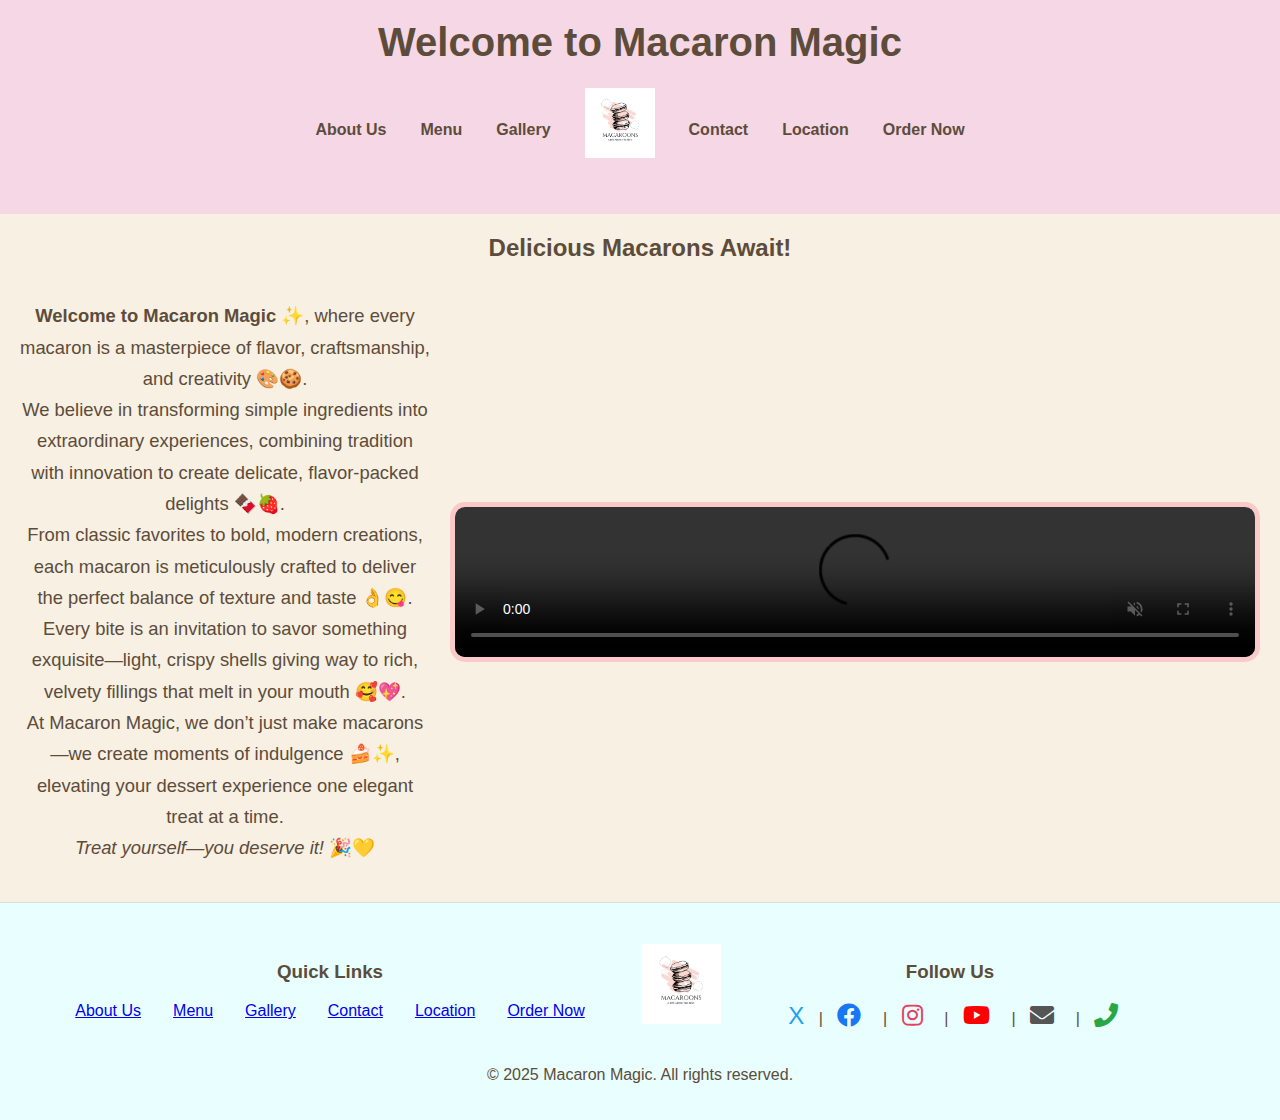
<file: index.html>
<!DOCTYPE html>
<html lang="en">
<head>
    <meta charset="UTF-8">
    <meta name="viewport" content="width=device-width, initial-scale=1.0">
    <title>Home | Macaron Magic</title>
    <meta name="description" content="Welcome to Macaron Magic - Handcrafted, delicious macarons made with love in Houston. Experience our unique flavors and perfect textures.">
    <!-- Add Font Awesome CDN below -->
    <link rel="stylesheet" href="https://cdnjs.cloudflare.com/ajax/libs/font-awesome/5.15.4/css/all.min.css">
    <link rel="stylesheet" href="assets/css/styles.css">
</head>
<body>
    <header>
        <h1>Welcome to Macaron Magic</h1>
        <nav>
            <table style="margin: 0 auto;">
                <tr>
                    <td><a href="aboutus.html">About Us</a></td>
                    <td><a href="menu.html">Menu</a></td>
                    <td><a href="gallery.html">Gallery</a></td>
                    <td colspan="7" style="text-align: center; padding-bottom: 10px;">
                        <a href="index.html">
                            <img src="assets/images/logo.png" alt="Macaron Magic Logo" style="height: 70px;">
                        </a>
                    </td>
                    <td><a href="contactus.html">Contact</a></td>
                    <td><a href="location.html">Location</a></td>
                    <td><a href="order.html">Order Now</a></td>
                </tr>
            </table>
        </nav>
    </header>
    <main>
        <section id="hero">
            <div style="text-align: center;">
                <h2>Delicious Macarons Await!</h2>
                <div style="display: flex; align-items: center; justify-content: space-between; margin: 20px;">
                    <p style="flex: 1; padding-right: 20px; font-size: 1.15em; line-height: 1.7;">
                        <strong>Welcome to Macaron Magic</strong> ✨, where every macaron is a masterpiece of flavor, craftsmanship, and creativity 🎨🍪.<br>
                        We believe in transforming simple ingredients into extraordinary experiences, combining tradition with innovation to create delicate, flavor-packed delights 🍫🍓.<br>
                        From classic favorites to bold, modern creations, each macaron is meticulously crafted to deliver the perfect balance of texture and taste 👌😋.<br>
                        Every bite is an invitation to savor something exquisite—light, crispy shells giving way to rich, velvety fillings that melt in your mouth 🥰💖.<br>
                        At Macaron Magic, we don’t just make macarons—we create moments of indulgence 🍰✨, elevating your dessert experience one elegant treat at a time.<br>
                        <em>Treat yourself—you deserve it!</em> 🎉💛
                    </p>
                    <video width="800" controls autoplay muted loop style="border: 5px solid #fcc9c9; border-radius: 15px; max-width: 100%; height: auto;">
                        <source src="https://drive.google.com/file/d/1kMJumE4tM1n7mQmLhdZ1IKNa7Vbz8Xr6/view?usp=sharing" type="video/mp4">
                        Your browser does not support the video tag.
                    </video>
                </div>
            </div>
        </section>
    </main>
    <footer>
        <!-- Footer Section: Distribution of Contact, Quick Links, and Social Media -->
        <div class="footer-section">
            <table class="distribution-table">
                <tr>
                    <td class="footer-cell links-cell">
                        <h3>Quick Links</h3>
                        <ul class="ul_nobullet" style="display: flex; gap: 32px; justify-content: center; padding: 0; margin: 0;">
                            <li style="list-style: none;"><a href="aboutus.html">About Us</a></li>
                            <li style="list-style: none;"><a href="menu.html">Menu</a></li>
                            <li style="list-style: none;"><a href="gallery.html">Gallery</a></li>
                            <li style="list-style: none;"><a href="contactus.html">Contact</a></li>
                            <li style="list-style: none;"><a href="location.html">Location</a></li>
                            <li style="list-style: none;"><a href="order.html">Order Now</a></li>
                        </ul>
                    </td>
                    <td>
                        <a href="index.html">
                            <img src="assets/images/logo.png" alt="Macaron Magic Logo" style="height: 80px;">
                        </a>
                    </td>
                    <td class="footer-cell social-cell">
                        <!-- Social Media Links -->
                        <h3>Follow Us</h3>
                        <div class="social-media">
                            <a href="https://x.com" target="_blank" class="social-link twitter"><i class="fab fa-x-twitter"></i> X</a> |
                            <a href="https://facebook.com" target="_blank" class="social-link facebook"><i class="fab fa-facebook"></i> </a> |
                            <a href="https://instagram.com" target="_blank" class="social-link instagram"><i class="fab fa-instagram"></i> </a> |
                            <a href="https://youtube.com" target="_blank" class="social-link youtube"><i class="fab fa-youtube"></i> </a> |
                            <a href="mailto:info@macaronmagic.com" class="social-link email"><i class="fas fa-envelope"></i> </a> |
                            <a href="tel:+1234567890" class="social-link phone"><i class="fas fa-phone"></i> </a>
                        </div>
                    </td>
                </tr>
            </table>
        </div>
        <!-- Copyright -->
        <div class="copyright">
            <p>&copy; 2025 Macaron Magic. All rights reserved.</p>
        </div>
    </footer>
</body>
</html>
</file>
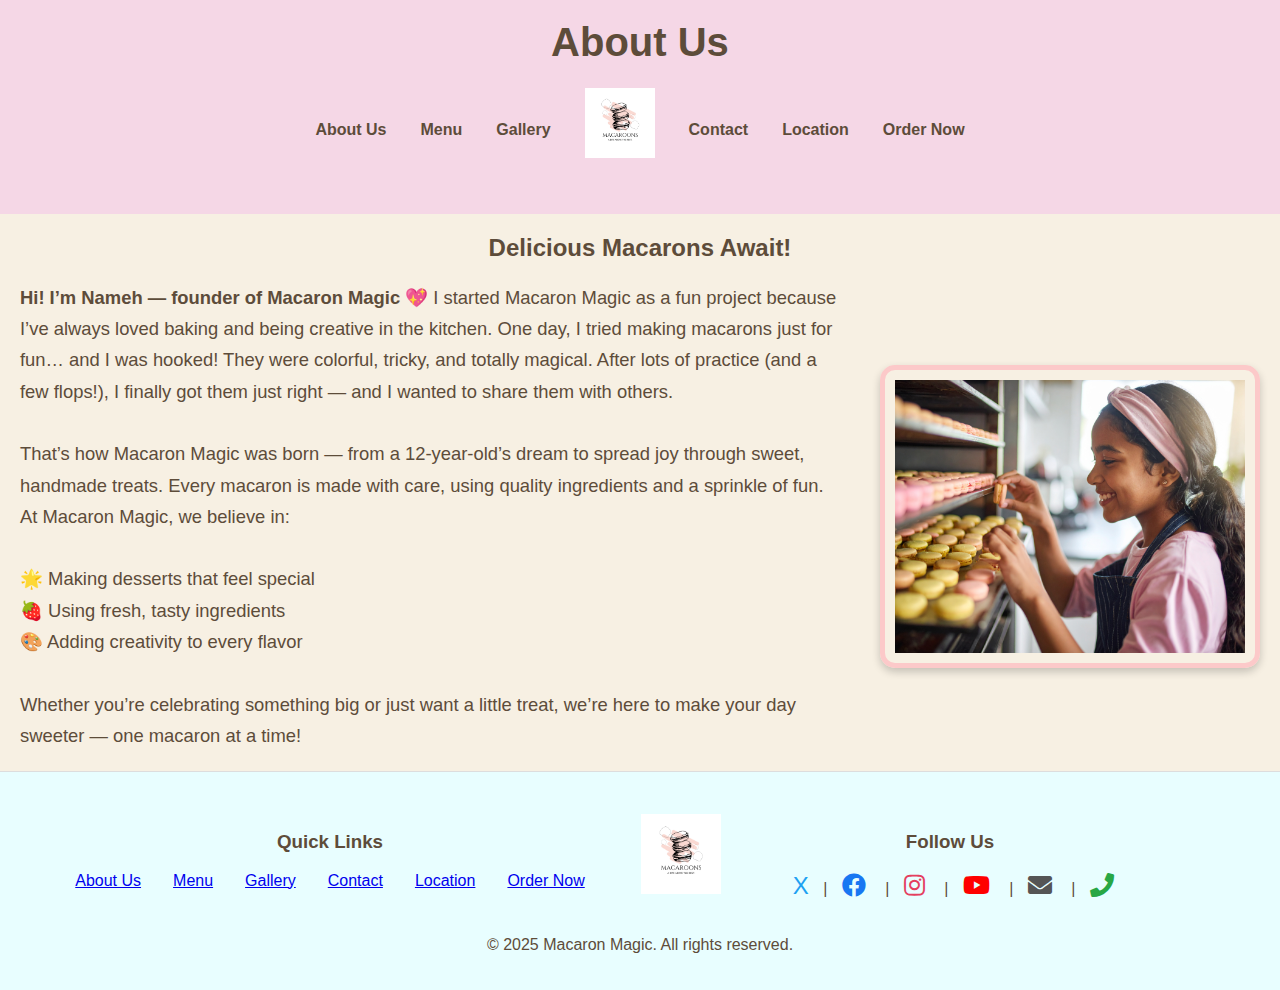
<file: aboutus.html>
<!DOCTYPE html>
<html lang="en">
<head>
    <meta charset="UTF-8">
    <meta name="viewport" content="width=device-width, initial-scale=1.0">
    <title>About Us | Macaron Magic</title>
    <meta name="description" content="Meet Nameh, the young founder of Macaron Magic in Houston. Discover our story of passion for creating delicious, handcrafted French macarons with creativity and care.">
    <meta name="keywords" content="Macaron Magic, Houston bakery, French macarons, young entrepreneur, handmade macarons">
    <link rel="stylesheet" href="https://cdnjs.cloudflare.com/ajax/libs/font-awesome/5.15.4/css/all.min.css">
    <link rel="stylesheet" href="assets/css/styles.css">
</head>
<body>
    <header>
        <h1>About Us</h1>
        <nav>
            <table style="margin: 0 auto;">
                <tr>
                    <td><a href="aboutus.html">About Us</a></td>
                    <td><a href="menu.html">Menu</a></td>
                    <td><a href="gallery.html">Gallery</a></td>
                    <td colspan="7" style="text-align: center; padding-bottom: 10px;">
                        <a href="index.html">
                            <img src="assets/images/logo.png" alt="Macaron Magic Logo" style="height: 70px;">
                        </a>
                    </td>
                    <td><a href="contactus.html">Contact</a></td>
                    <td><a href="location.html">Location</a></td>
                    <td><a href="order.html">Order Now</a></td>
                </tr>
            </table>
        </nav>
    </header>
    <main>
        <section id="hero">
            <div style="text-align: center;">
                <h2>Delicious Macarons Await!</h2>
                <div style="display: flex; align-items: center; justify-content: center; margin: 20px;">
                    <div style="flex: 1; padding-right: 30px; font-size: 1.15em; line-height: 1.7; text-align: left;">
                        <strong>Hi! I’m Nameh — founder of Macaron Magic 💖</strong> I started Macaron Magic as a fun project because I’ve always loved baking and being creative in the kitchen. One day, I tried making macarons just for fun… and I was hooked! They were colorful, tricky, and totally magical. After lots of practice (and a few flops!), I finally got them just right — and I wanted to share them with others.<br><br>
                        That’s how Macaron Magic was born — from a 12-year-old’s dream to spread joy through sweet, handmade treats. Every macaron is made with care, using quality ingredients and a sprinkle of fun.<br>
                        At Macaron Magic, we believe in:<br><br>
                        🌟 Making desserts that feel special<br>
                        🍓 Using fresh, tasty ingredients<br>
                        🎨 Adding creativity to every flavor<br><br>
                        Whether you’re celebrating something big or just want a little treat, we’re here to make your day sweeter — one macaron at a time!
                    </div>
                    <img 
                        src="assets/images/macaron34.jpg" 
                        alt="Colorful array of handmade macarons by Macaron Magic" 
                        style="border: 5px solid #fcc9c9; border-radius: 15px; padding: 10px; box-shadow: 0 4px 8px rgba(0, 0, 0, 0.2); max-width: 350px;"
                        loading="lazy"
                        width="350"
                        height="auto">
                </div>
            </div>
        </section>
    </main>
    <footer>
        <div class="footer-section">
            <table class="distribution-table">
                <tr>
                    <td class="footer-cell links-cell">
                        <h3>Quick Links</h3>
                        <ul class="ul_nobullet" style="display: flex; gap: 32px; justify-content: center; padding: 0; margin: 0;">
                            <li style="list-style: none;"><a href="aboutus.html">About Us</a></li>
                            <li style="list-style: none;"><a href="menu.html">Menu</a></li>
                            <li style="list-style: none;"><a href="gallery.html">Gallery</a></li>
                            <li style="list-style: none;"><a href="contactus.html">Contact</a></li>
                            <li style="list-style: none;"><a href="location.html">Location</a></li>
                            <li style="list-style: none;"><a href="order.html">Order Now</a></li>
                        </ul>
                    </td>
                    <td>
                        <a href="index.html">
                            <img src="assets/images/logo.png" alt="Macaron Magic Logo" style="height: 80px;">
                        </a>
                    </td>
                    <td class="footer-cell social-cell">
                        <h3>Follow Us</h3>
                        <div class="social-media">
                            <a href="https://x.com" target="_blank" class="social-link twitter"><i class="fab fa-x-twitter"></i> X</a> |
                            <a href="https://facebook.com" target="_blank" class="social-link facebook"><i class="fab fa-facebook"></i></a> |
                            <a href="https://instagram.com" target="_blank" class="social-link instagram"><i class="fab fa-instagram"></i></a> |
                            <a href="https://youtube.com" target="_blank" class="social-link youtube"><i class="fab fa-youtube"></i></a> |
                            <a href="mailto:info@macaronmagic.com" class="social-link email"><i class="fas fa-envelope"></i></a> |
                            <a href="tel:+1234567890" class="social-link phone"><i class="fas fa-phone"></i></a>
                        </div>
                    </td>
                </tr>
            </table>
        </div>
        <div class="copyright">
            <p>&copy; 2025 Macaron Magic. All rights reserved.</p>
        </div>
    </footer>
</body>
</html>
</file>
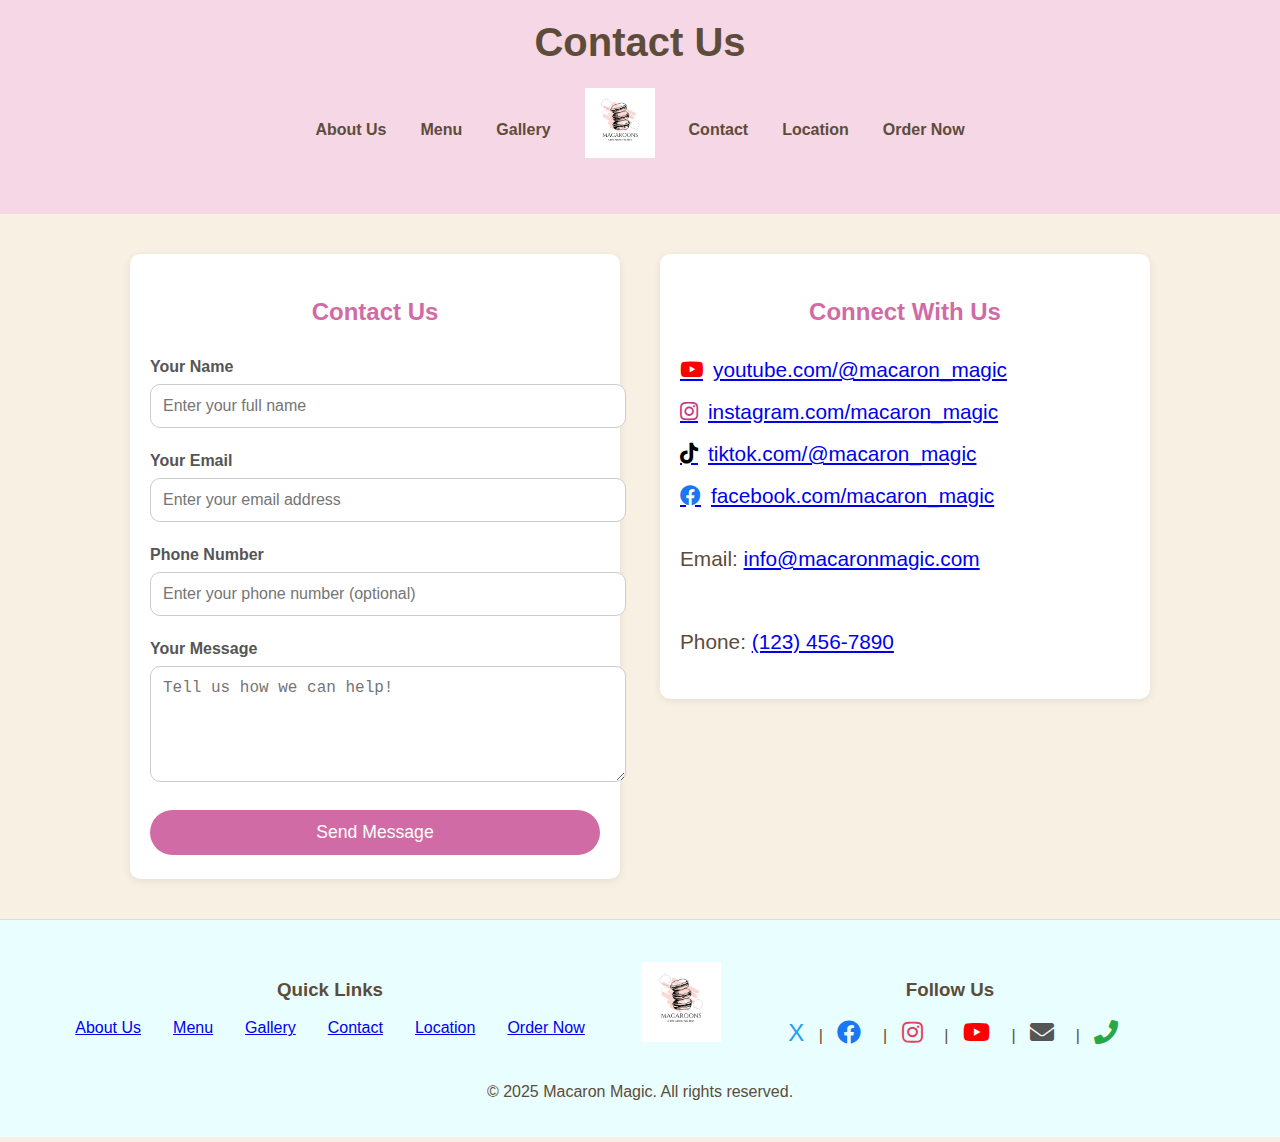
<file: contactus.html>
<!DOCTYPE html>
<html lang="en">
<head>
    <meta charset="UTF-8">
    <meta name="viewport" content="width=device-width, initial-scale=1.0">
    <title>Contact Us | Macaron Magic</title>
    <meta name="description" content="Contact Macaron Magic for delicious French macarons in Houston. Order custom macarons, ask questions, or share feedback. We'd love to hear from you!">
    <link rel="stylesheet" href="https://cdnjs.cloudflare.com/ajax/libs/font-awesome/5.15.4/css/all.min.css">
    <link rel="stylesheet" href="assets/css/styles.css">
</head>
<body>
    <header>
        <h1>Contact Us</h1>
        <nav>
            <table style="margin: 0 auto;">
                <tr>
                    <td><a href="aboutus.html">About Us</a></td>
                    <td><a href="menu.html">Menu</a></td>
                    <td><a href="gallery.html">Gallery</a></td>
                    <td colspan="7" style="text-align: center; padding-bottom: 10px;">
                        <a href="index.html">
                            <img src="assets/images/logo.png" alt="Macaron Magic Logo" style="height: 70px;">
                        </a>
                    </td>
                    <td><a href="contactus.html">Contact</a></td>
                    <td><a href="location.html">Location</a></td>
                    <td><a href="order.html">Order Now</a></td>
                </tr>
            </table>
        </nav>
    </header>
    <main>
        <section id="contact" class="contact" style="display: flex; justify-content: center; align-items: flex-start; gap: 40px; padding: 40px 0;">
            <!-- Contact Form (Left Half) -->
            <div class="container" id="contact-container" style="flex: 1; max-width: 450px; background: #fff; padding: 24px 20px; border-radius: 10px; box-shadow: 0 2px 8px rgba(0,0,0,0.08);">
                <h2>Contact Us</h2>
                <form id="contact-form" class="contact-form">
                    <div class="form-group">
                        <label for="name">Your Name</label>
                        <input type="text" id="name" name="name" required placeholder="Enter your full name">
                    </div>
                    <div class="form-group">
                        <label for="email">Your Email</label>
                        <input type="email" id="email" name="email" required placeholder="Enter your email address">
                    </div>
                    <div class="form-group">
                        <label for="phone">Phone Number</label>
                        <input type="tel" id="phone" name="phone" placeholder="Enter your phone number (optional)">
                    </div>
                    <div class="form-group">
                        <label for="message">Your Message</label>
                        <textarea id="message" name="message" rows="5" required placeholder="Tell us how we can help!"></textarea>
                    </div>
                    <button type="submit" class="submit-btn">Send Message</button>
                </form>
            </div>
            <!-- Socials (Right Half) -->
            <div class="socials-container" style="flex: 1; max-width: 450px; background: #fff; padding: 24px 20px; border-radius: 10px; box-shadow: 0 2px 8px rgba(0,0,0,0.08); display: flex; flex-direction: column; align-items: center;">
                <h2>Connect With Us</h2>
                <div class="social-media" style="font-size: 1.3em; display: flex; flex-direction: column; gap: 18px; width: 100%;">
                    <a href="https://youtube.com" target="_blank" class="social-link youtube" style="display: flex; align-items: center; gap: 10px;">
                        <i class="fab fa-youtube" style="color: #FF0000;"></i> youtube.com/@macaron_magic
                    </a>
                    <a href="https://instagram.com" target="_blank" class="social-link instagram" style="display: flex; align-items: center; gap: 10px;">
                        <i class="fab fa-instagram" style="color: #C13584;"></i> instagram.com/macaron_magic
                    </a>
                    <a href="https://tiktok.com" target="_blank" class="social-link tiktok" style="display: flex; align-items: center; gap: 10px;">
                        <i class="fab fa-tiktok" style="color: #000;"></i> tiktok.com/@macaron_magic
                    </a>
                    <a href="https://facebook.com" target="_blank" class="social-link facebook" style="display: flex; align-items: center; gap: 10px;">
                        <i class="fab fa-facebook" style="color: #1877F3;"></i> facebook.com/macaron_magic
                    </a>
                    <p>Email: <a href="mailto:info@macaronmagic.com">info@macaronmagic.com</a></p>
                    <p>Phone: <a href="tel:1234567890">(123) 456-7890</a></p>
                </div>
            </div>
        </section>
    </main>
    <script>
        document.getElementById('contact-form').addEventListener('submit', function(e) {
            e.preventDefault();
            const submitBtn = this.querySelector('.submit-btn');
            submitBtn.disabled = true;
            submitBtn.innerHTML = 'Sending...';
            
            // Form validation
            const name = document.getElementById('name').value.trim();
            const email = document.getElementById('email').value.trim();
            const message = document.getElementById('message').value.trim();
            
            if (!name || !email || !message) {
                alert('Please fill in all required fields');
                submitBtn.disabled = false;
                submitBtn.innerHTML = 'Send Message';
                return;
            }
    
            document.getElementById('contact-container').innerHTML = `
                <div style="padding: 24px 0;">
                    <h2>Thank you for reaching out to Macaron Magic! 💌</h2>
                    <p style="white-space: pre-line;">
We truly appreciate you taking a moment to share a bit about yourself. This helps us tailor your experience and ensure every visit feels just right for you 🧁✨
Rest assured — your information is safe with us. We use it only to personalize your experience and never share it with third parties. That’s a promise! 🔒
👩‍🍳 One of our friendly Customer Service team members will be in touch within 24–48 hours. They'll fill you in on our latest specials — from monthly must-haves to daily deals that make indulging in our handcrafted macarons even sweeter 🍬💕
Thanks again for connecting with us. We can’t wait to share the magic with you! 🌟
Talk soon! 😊
                    </p>
                </div>
            `;
            
            // Reset button after submission
            setTimeout(() => {
                submitBtn.disabled = false;
                submitBtn.innerHTML = 'Send Message';
            }, 2000);
        });
    </script>
    <footer>
        <!-- Footer Section: Distribution of Contact, Quick Links, and Social Media -->
        <div class="footer-section">
            <table class="distribution-table">
                <tr>
                    <td class="footer-cell links-cell">
                        <h3>Quick Links</h3>
                        <ul class="ul_nobullet" style="display: flex; gap: 32px; justify-content: center; padding: 0; margin: 0;">
                            <li style="list-style: none;"><a href="aboutus.html">About Us</a></li>
                            <li style="list-style: none;"><a href="menu.html">Menu</a></li>
                            <li style="list-style: none;"><a href="gallery.html">Gallery</a></li>
                            <li style="list-style: none;"><a href="contactus.html">Contact</a></li>
                            <li style="list-style: none;"><a href="location.html">Location</a></li>
                            <li style="list-style: none;"><a href="order.html">Order Now</a></li>
                        </ul>
                    </td>
                    <td>
                        <a href="index.html">
                            <img src="assets/images/logo.png" alt="Macaron Magic Logo" style="height: 80px;">
                        </a>
                    </td>
                    <td class="footer-cell social-cell">
                        <h3>Follow Us</h3>
                        <div class="social-media">
                            <a href="https://x.com" target="_blank" class="social-link twitter"><i class="fab fa-x-twitter"></i> X</a> |
                            <a href="https://facebook.com" target="_blank" class="social-link facebook"><i class="fab fa-facebook"></i> </a> |
                            <a href="https://instagram.com" target="_blank" class="social-link instagram"><i class="fab fa-instagram"></i> </a> |
                            <a href="https://youtube.com" target="_blank" class="social-link youtube"><i class="fab fa-youtube"></i> </a> |
                            <a href="mailto:info@macaronmagic.com" class="social-link email"><i class="fas fa-envelope"></i> </a> |
                            <a href="tel:+1234567890" class="social-link phone"><i class="fas fa-phone"></i> </a>
                        </div>
                    </td>
                </tr>
            </table>
        </div>
        <!-- Copyright -->
        <div class="copyright">
            <p>&copy; 2025 Macaron Magic. All rights reserved.</p>
        </div>
    </footer>
</body>
</html>
</file>
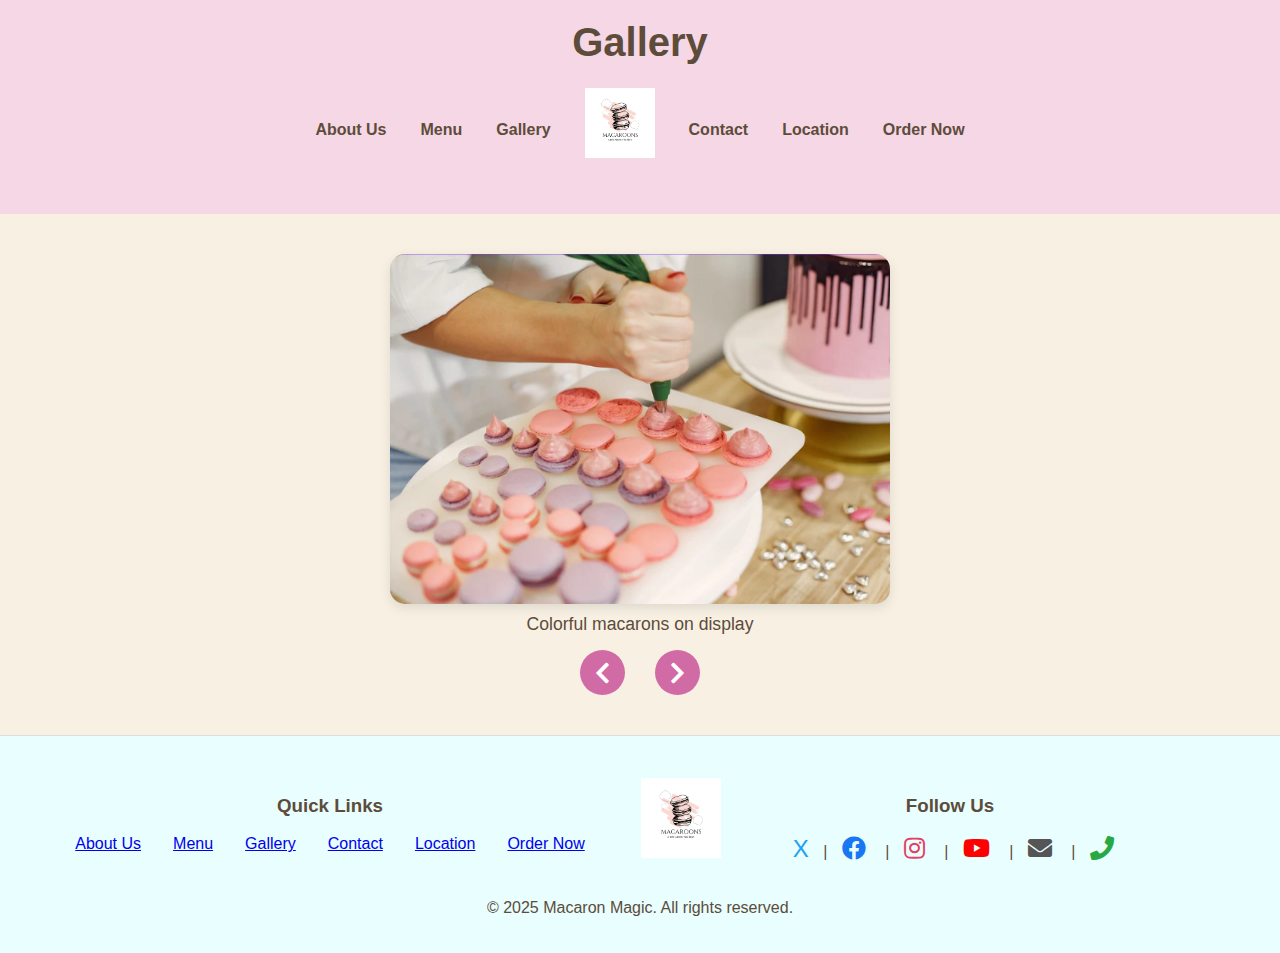
<file: gallery.html>
<!DOCTYPE html>
<html lang="en">
<head>
    <meta charset="UTF-8">
    <meta name="viewport" content="width=device-width, initial-scale=1.0">
    <title>Gallery | Macaron Magic</title>
    <meta name="description" content="Browse our gallery of delicious macarons at Macaron Magic. See our colorful collection of handcrafted French macarons made fresh in Houston.">
    <meta name="keywords" content="macaron gallery, French macarons, Houston bakery, Macaron Magic photos">
    <link rel="stylesheet" href="https://cdnjs.cloudflare.com/ajax/libs/font-awesome/5.15.4/css/all.min.css">
    <link rel="stylesheet" href="assets/css/styles.css">
    <link rel="preload" href="assets/images/macaron1.png" as="image">
</head>
<body>
    <header>
        <h1>Gallery</h1>
        <nav>
            <table style="margin: 0 auto;">
                <tr>
                    <td><a href="aboutus.html">About Us</a></td>
                    <td><a href="menu.html">Menu</a></td>
                    <td><a href="gallery.html">Gallery</a></td>
                    <td colspan="7" style="text-align: center; padding-bottom: 10px;">
                        <a href="index.html">
                            <img src="assets/images/logo.png" alt="Macaron Magic Logo" style="height: 70px;">
                        </a>
                    </td>
                    <td><a href="contactus.html">Contact</a></td>
                    <td><a href="location.html">Location</a></td>
                    <td><a href="order.html">Order Now</a></td>
                </tr>
            </table>
        </nav>
    </header>
    <main>
        <div class="gallery-container">
            <img id="gallery-img" class="gallery-image" src="assets/images/macaron1.png" alt="Colorful macarons on display">
            <div class="gallery-caption" id="gallery-caption">Colorful macarons on display</div>
            <div class="gallery-controls">
                <button class="gallery-btn" id="prev-btn" aria-label="Previous"><i class="fas fa-chevron-left"></i></button>
                <button class="gallery-btn" id="next-btn" aria-label="Next"><i class="fas fa-chevron-right"></i></button>
            </div>
        </div>
    </main>
    <footer>
        <div class="footer-section">
            <table class="distribution-table">
                <tr>
                    <td class="footer-cell links-cell">
                        <h3>Quick Links</h3>
                        <ul class="ul_nobullet" style="display: flex; gap: 32px; justify-content: center; padding: 0; margin: 0;">
                            <li style="list-style: none;"><a href="aboutus.html">About Us</a></li>
                            <li style="list-style: none;"><a href="menu.html">Menu</a></li>
                            <li style="list-style: none;"><a href="gallery.html">Gallery</a></li>
                            <li style="list-style: none;"><a href="contactus.html">Contact</a></li>
                            <li style="list-style: none;"><a href="location.html">Location</a></li>
                            <li style="list-style: none;"><a href="order.html">Order Now</a></li>
                        </ul>
                    </td>
                    <td>
                        <a href="index.html">
                            <img src="assets/images/logo.png" alt="Macaron Magic Logo" style="height: 80px;">
                        </a>
                    </td>
                    <td class="footer-cell social-cell">
                        <h3>Follow Us</h3>
                        <div class="social-media">
                            <a href="https://x.com" target="_blank" class="social-link twitter"><i class="fab fa-x-twitter"></i> X</a> |
                            <a href="https://facebook.com" target="_blank" class="social-link facebook"><i class="fab fa-facebook"></i></a> |
                            <a href="https://instagram.com" target="_blank" class="social-link instagram"><i class="fab fa-instagram"></i></a> |
                            <a href="https://youtube.com" target="_blank" class="social-link youtube"><i class="fab fa-youtube"></i></a> |
                            <a href="mailto:info@macaronmagic.com" class="social-link email"><i class="fas fa-envelope"></i></a> |
                            <a href="tel:+1234567890" class="social-link phone"><i class="fas fa-phone"></i></a>
                        </div>
                    </td>
                </tr>
            </table>
        </div>
        <div class="copyright">
            <p>&copy; 2025 Macaron Magic. All rights reserved.</p>
        </div>
    </footer>
    <script>
        // Gallery images and captions
        const galleryData = [
            {
                src: "assets/images/macaron1.png",
                caption: "Colorful macarons on display"
            },
            {
                src: "assets/images/m2.png",
                caption: "People enjoying macarons in our restaurant"
            },
            {
                src: "assets/images/m3.png",
                caption: "Friends sharing macarons at a cozy table"
            },
            {
                src: "assets/images/m4.jpg",
                caption: "Family celebrating with macarons"
            },
            {
                src: "assets/images/m5.jpg",
                caption: "A child tasting their first macaron"
            },
            {
                src: "assets/images/m6.jpg",
                caption: "A group laughing over macarons and coffee"
            },
            {
                src: "assets/images/m7.jpg",
                caption: "Macarons arranged for a party"
            },
            {
                src: "assets/images/macaron1.png",
                caption: "Our baker making fresh macarons"
            },
            {
                src: "assets/images/macron_oven.jpg",
                caption: "Macarons coming out of the oven"
            }
        ];

        let currentIndex = 0;
        const imgEl = document.getElementById('gallery-img');
        const captionEl = document.getElementById('gallery-caption');
        const prevBtn = document.getElementById('prev-btn');
        const nextBtn = document.getElementById('next-btn');

        function showImage(index) {
            imgEl.style.opacity = '0.5'; // Add fade effect
            const img = new Image();
            img.onload = function() {
                imgEl.src = this.src;
                imgEl.alt = galleryData[index].caption;
                captionEl.textContent = galleryData[index].caption;
                imgEl.style.opacity = '1';
            }
            img.src = galleryData[index].src;
        }

        prevBtn.addEventListener('click', () => {
            currentIndex = (currentIndex - 1 + galleryData.length) % galleryData.length;
            showImage(currentIndex);
        });

        nextBtn.addEventListener('click', () => {
            currentIndex = (currentIndex + 1) % galleryData.length;
            showImage(currentIndex);
        });

        // Optional: Keyboard navigation
        document.addEventListener('keydown', (e) => {
            if (e.key === "ArrowLeft") prevBtn.click();
            if (e.key === "ArrowRight") nextBtn.click();
        });

        // Initialize gallery
        showImage(currentIndex);
    </script>
</body>
</html>
</file>
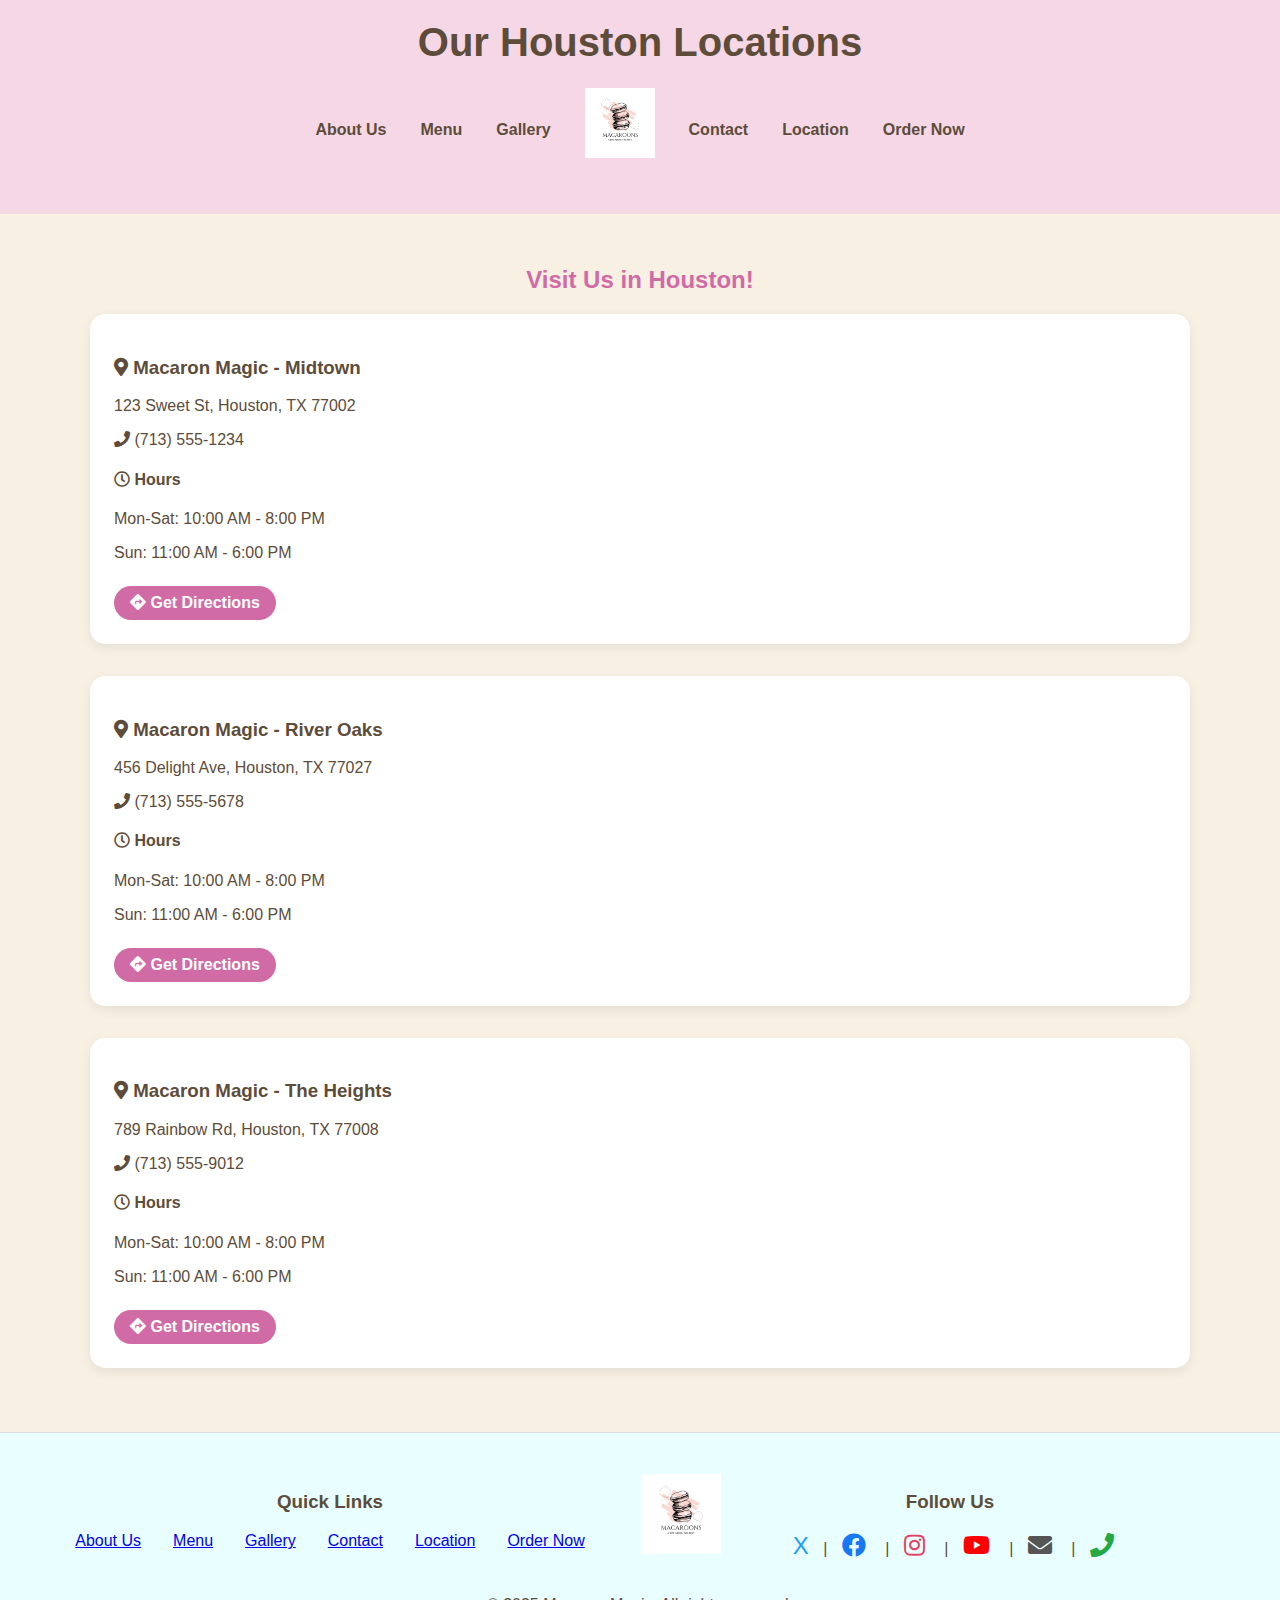
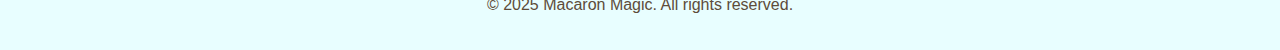
<file: location.html>
<!DOCTYPE html>
<html lang="en">
<head>
    <meta charset="UTF-8">
    <meta name="viewport" content="width=device-width, initial-scale=1.0">
    <meta name="description" content="Visit Macaron Magic at our three Houston locations. Find us in Midtown, River Oaks, and The Heights for fresh, handcrafted French macarons.">
    <title>Our Locations | Macaron Magic</title>
    <link rel="stylesheet" href="https://cdnjs.cloudflare.com/ajax/libs/font-awesome/5.15.4/css/all.min.css">
    <link rel="stylesheet" href="assets/css/styles.css">
</head>
<body>
    <header>
        <h1>Our Houston Locations</h1>
        <nav>
            <table style="margin: 0 auto;">
                <tr>
                    <td><a href="aboutus.html">About Us</a></td>
                    <td><a href="menu.html">Menu</a></td>
                    <td><a href="gallery.html">Gallery</a></td>
                    <td colspan="7" style="text-align: center; padding-bottom: 10px;">
                        <a href="index.html">
                            <img src="assets/images/logo.png" alt="Macaron Magic Logo" style="height: 70px;">
                        </a>
                    </td>
                    <td><a href="contactus.html">Contact</a></td>
                    <td><a href="location.html">Location</a></td>
                    <td><a href="order.html">Order Now</a></td>
                </tr>
            </table>
        </nav>
    </header>
    <main>
        <div class="locations-container">
            <h2 style="text-align:center; color:#d16ba5;">Visit Us in Houston!</h2>
            
            <!-- Location 1 -->
            <div class="location-card">
                <div class="location-info">
                    <h3><i class="fas fa-map-marker-alt"></i> Macaron Magic - Midtown</h3>
                    <p>123 Sweet St, Houston, TX 77002</p>
                    <p><i class="fas fa-phone"></i> (713) 555-1234</p>
                    <div class="hours">
                        <h4><i class="far fa-clock"></i> Hours</h4>
                        <p>Mon-Sat: 10:00 AM - 8:00 PM</p>
                        <p>Sun: 11:00 AM - 6:00 PM</p>
                    </div>
                    <a class="get-directions" href="https://www.google.com/maps/dir/?api=1&destination=123+Sweet+St,+Houston,+TX+77002" target="_blank">
                        <i class="fas fa-directions"></i> Get Directions
                    </a>
                </div>
                <div class="location-map">
                    <iframe 
                        src="https://www.google.com/maps?q=123+Sweet+St,+Houston,+TX+77002&output=embed" 
                        allowfullscreen="" 
                        loading="lazy"
                        aria-label="Google Maps location for Macaron Magic Midtown"
                        title="Macaron Magic Midtown Location Map">
                    </iframe>
                </div>
            </div>
            
            <!-- Location 2 -->
            <div class="location-card">
                <div class="location-info">
                    <h3><i class="fas fa-map-marker-alt"></i> Macaron Magic - River Oaks</h3>
                    <p>456 Delight Ave, Houston, TX 77027</p>
                    <p><i class="fas fa-phone"></i> (713) 555-5678</p>
                    <div class="hours">
                        <h4><i class="far fa-clock"></i> Hours</h4>
                        <p>Mon-Sat: 10:00 AM - 8:00 PM</p>
                        <p>Sun: 11:00 AM - 6:00 PM</p>
                    </div>
                    <a class="get-directions" href="https://www.google.com/maps/dir/?api=1&destination=456+Delight+Ave,+Houston,+TX+77027" target="_blank">
                        <i class="fas fa-directions"></i> Get Directions
                    </a>
                </div>
                <div class="location-map">
                    <iframe src="https://www.google.com/maps?q=456+Delight+Ave,+Houston,+TX+77027&output=embed" allowfullscreen="" loading="lazy"></iframe>
                </div>
            </div>
            
            <!-- Location 3 -->
            <div class="location-card">
                <div class="location-info">
                    <h3><i class="fas fa-map-marker-alt"></i> Macaron Magic - The Heights</h3>
                    <p>789 Rainbow Rd, Houston, TX 77008</p>
                    <p><i class="fas fa-phone"></i> (713) 555-9012</p>
                    <div class="hours">
                        <h4><i class="far fa-clock"></i> Hours</h4>
                        <p>Mon-Sat: 10:00 AM - 8:00 PM</p>
                        <p>Sun: 11:00 AM - 6:00 PM</p>
                    </div>
                    <a class="get-directions" href="https://www.google.com/maps/dir/?api=1&destination=789+Rainbow+Rd,+Houston,+TX+77008" target="_blank">
                        <i class="fas fa-directions"></i> Get Directions
                    </a>
                </div>
                <div class="location-map">
                    <iframe src="https://www.google.com/maps?q=789+Rainbow+Rd,+Houston,+TX+77008&output=embed" allowfullscreen="" loading="lazy"></iframe>
                </div>
            </div>
        </div>
    </main>
    <footer>
        <div class="footer-section">
            <table class="distribution-table">
                <tr>
                    <td class="footer-cell links-cell">
                        <h3>Quick Links</h3>
                        <ul class="ul_nobullet" style="display: flex; gap: 32px; justify-content: center; padding: 0; margin: 0;">
                            <li style="list-style: none;"><a href="aboutus.html">About Us</a></li>
                            <li style="list-style: none;"><a href="menu.html">Menu</a></li>
                            <li style="list-style: none;"><a href="gallery.html">Gallery</a></li>
                            <li style="list-style: none;"><a href="contactus.html">Contact</a></li>
                            <li style="list-style: none;"><a href="location.html">Location</a></li>
                            <li style="list-style: none;"><a href="order.html">Order Now</a></li>
                        </ul>
                    </td>
                    <td>
                        <a href="index.html">
                            <img src="assets/images/logo.png" alt="Macaron Magic Logo" style="height: 80px;">
                        </a>
                    </td>
                    <td class="footer-cell social-cell">
                        <h3>Follow Us</h3>
                        <div class="social-media">
                            <a href="https://x.com" target="_blank" class="social-link twitter"><i class="fab fa-x-twitter"></i> X</a> |
                            <a href="https://facebook.com" target="_blank" class="social-link facebook"><i class="fab fa-facebook"></i></a> |
                            <a href="https://instagram.com" target="_blank" class="social-link instagram"><i class="fab fa-instagram"></i></a> |
                            <a href="https://youtube.com" target="_blank" class="social-link youtube"><i class="fab fa-youtube"></i></a> |
                            <a href="mailto:info@macaronmagic.com" class="social-link email"><i class="fas fa-envelope"></i></a> |
                            <a href="tel:+1234567890" class="social-link phone"><i class="fas fa-phone"></i></a>
                        </div>
                    </td>
                </tr>
            </table>
        </div>
        <div class="copyright">
            <p>&copy; 2025 Macaron Magic. All rights reserved.</p>
        </div>
    </footer>
</body>
</html>
</file>
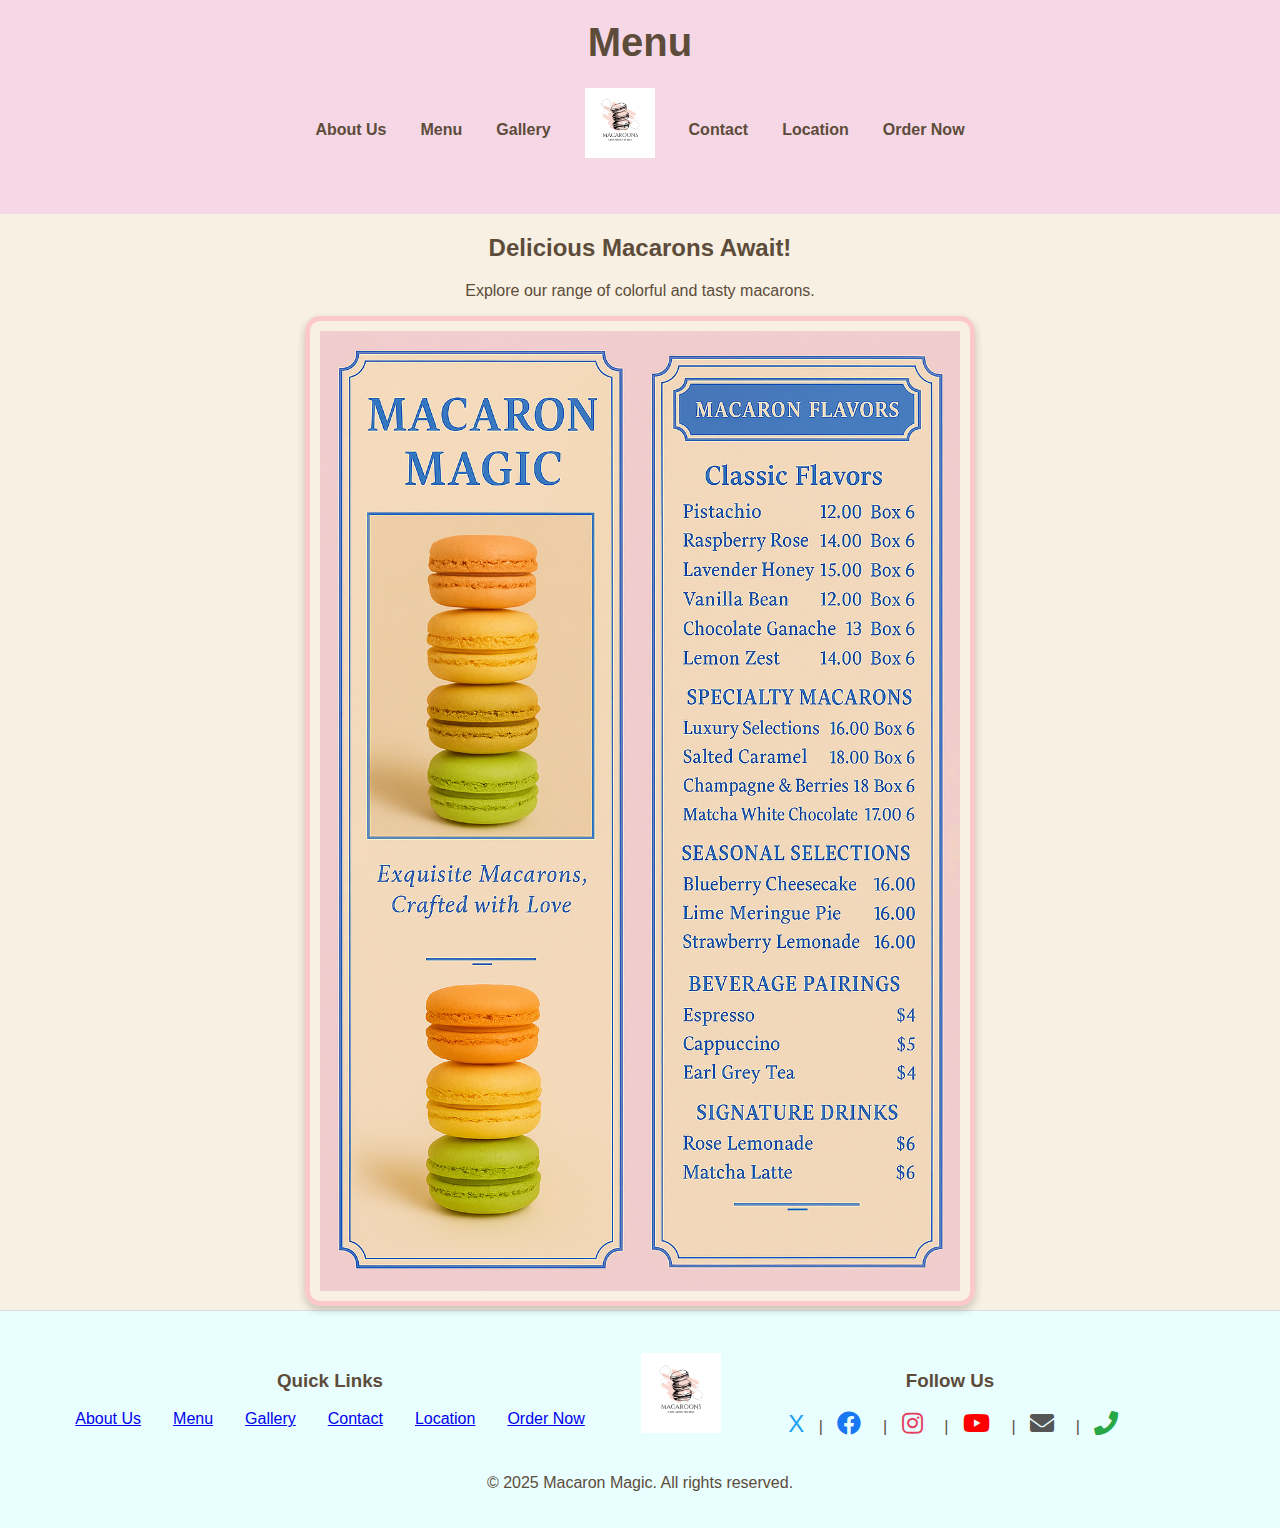
<file: menu.html>
<!DOCTYPE html>
<html lang="en">
<head>
    <meta charset="UTF-8">
    <meta name="viewport" content="width=device-width, initial-scale=1.0">
    <title>Menu | Macaron Magic</title>
    <meta name="description" content="Explore the Macaron Magic menu: a colorful range of delicious, handcrafted French macarons in Houston.">
    <link rel="stylesheet" href="https://cdnjs.cloudflare.com/ajax/libs/font-awesome/5.15.4/css/all.min.css">
    <link rel="stylesheet" href="assets/css/styles.css">
</head>
<body>
    <header>
        <h1>Menu</h1>
        <nav>
            <table style="margin: 0 auto;">
                <tr>
                    <td><a href="aboutus.html">About Us</a></td>
                    <td><a href="menu.html">Menu</a></td>
                    <td><a href="gallery.html">Gallery</a></td>
                    <td colspan="7" style="text-align: center; padding-bottom: 10px;">
                        <a href="index.html">
                            <img src="assets/images/logo.png" alt="Macaron Magic Logo" style="height: 70px;">
                        </a>
                    </td>
                    <td><a href="contactus.html">Contact</a></td>
                    <td><a href="location.html">Location</a></td>
                    <td><a href="order.html">Order Now</a></td>  <!-- Changed from Order.html -->
                </tr>
            </table>
        </nav>
    </header>
    <main>
        <section id="hero">
            <div style="text-align: center;">
                <h2>Delicious Macarons Await!</h2>
                <p>Explore our range of colorful and tasty macarons.</p>
                <img 
                    src="assets/images/menu.png" 
                    alt="Macarons Menu" 
                    loading="lazy"
                    width="800"
                    height="auto"
                    style="width: 50%; border: 5px solid #fcc9c9; border-radius: 15px; padding: 10px; box-shadow: 0 4px 8px rgba(0, 0, 0, 0.2);">
            </div>
        </section>
    </main>
    <footer>
        <!-- Footer Section: Distribution of Contact, Quick Links, and Social Media -->
        <div class="footer-section">
            <table class="distribution-table">
                <tr>
                    <td class="footer-cell links-cell">
                        <h3>Quick Links</h3>
                        <ul class="ul_nobullet" style="display: flex; gap: 32px; justify-content: center; padding: 0; margin: 0;">
                            <li style="list-style: none;"><a href="aboutus.html">About Us</a></li>
                            <li style="list-style: none;"><a href="menu.html">Menu</a></li>
                            <li style="list-style: none;"><a href="gallery.html">Gallery</a></li>
                            <li style="list-style: none;"><a href="contactus.html">Contact</a></li>
                            <li style="list-style: none;"><a href="location.html">Location</a></li>
                            <li style="list-style: none;"><a href="order.html">Order Now</a></li>
                        </ul>
                    </td>
                    <td>
                        <a href="index.html">
                            <img src="assets/images/logo.png" alt="Macaron Magic Logo" style="height: 80px;">
                        </a>
                    </td>
                    <td class="footer-cell social-cell">
                        <!-- Social Media Links -->
                        <h3>Follow Us</h3>
                        <div class="social-media">
                            <a href="https://x.com" target="_blank" class="social-link twitter"><i class="fab fa-x-twitter"></i> X</a> |
                            <a href="https://facebook.com" target="_blank" class="social-link facebook"><i class="fab fa-facebook"></i> </a> |
                            <a href="https://instagram.com" target="_blank" class="social-link instagram"><i class="fab fa-instagram"></i> </a> |
                            <a href="https://youtube.com" target="_blank" class="social-link youtube"><i class="fab fa-youtube"></i> </a> |
                            <a href="mailto:info@macaronmagic.com" class="social-link email"><i class="fas fa-envelope"></i> </a> |
                            <a href="tel:+1234567890" class="social-link phone"><i class="fas fa-phone"></i> </a>
                        </div>
                    </td>
                </tr>
            </table>
        </div>
        <!-- Copyright -->
        <div class="copyright">
            <p>&copy; 2025 Macaron Magic. All rights reserved.</p>
        </div>
    </footer>
</body>
</html>
</file>
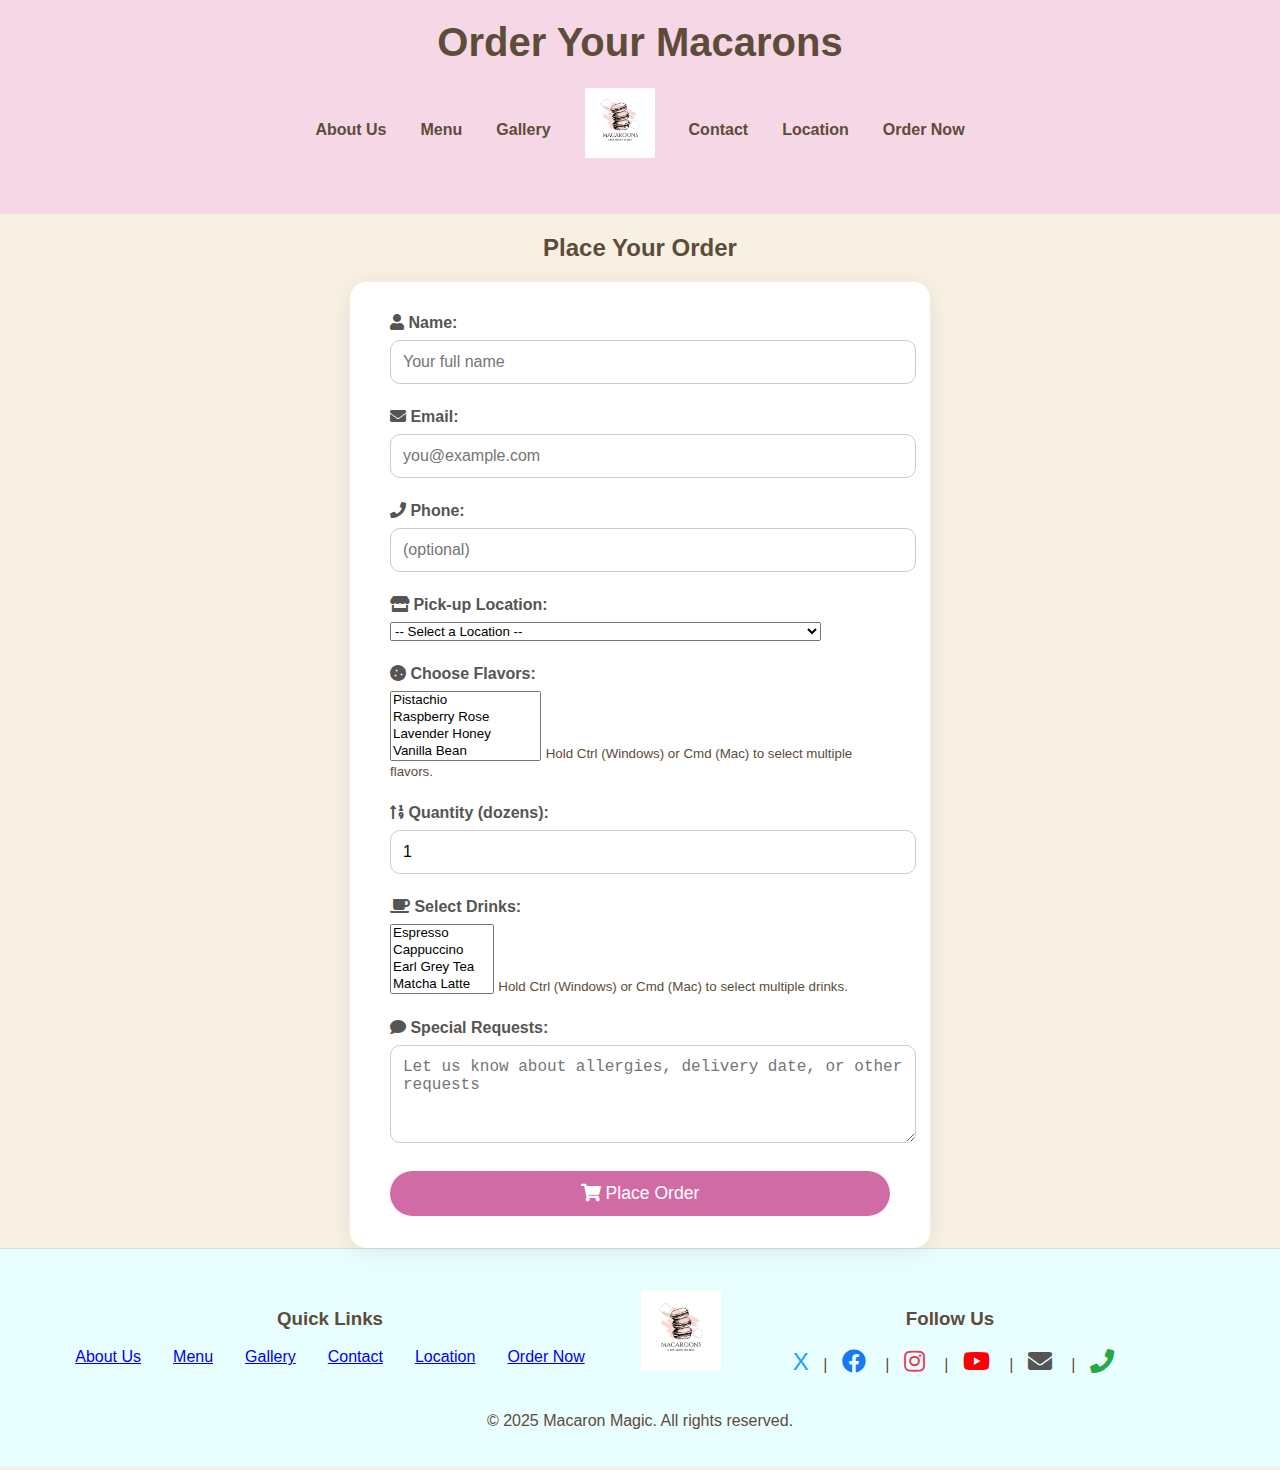
<file: order.html>
<!DOCTYPE html>
<html lang="en">
<head>
    <meta charset="UTF-8">
    <meta name="viewport" content="width=device-width, initial-scale=1.0">
    <title>Order Macarons | Macaron Magic</title>
    <meta name="description" content="Order delicious handcrafted French macarons from Macaron Magic in Houston. Choose from our signature flavors and custom collections.">
    <link rel="stylesheet" href="https://cdnjs.cloudflare.com/ajax/libs/font-awesome/5.15.4/css/all.min.css">
    <link rel="stylesheet" href="assets/css/styles.css">
</head>
<body>
    <!-- Header & Navigation -->
    <header>
        <h1>Order Your Macarons</h1>
        <nav>
            <table style="margin: 0 auto;">
                <tr>
                    <td><a href="aboutus.html">About Us</a></td>
                    <td><a href="menu.html">Menu</a></td>
                    <td><a href="gallery.html">Gallery</a></td>
                    <td colspan="7" style="text-align: center; padding-bottom: 10px;">
                        <a href="index.html">
                            <img src="assets/images/logo.png" alt="Macaron Magic Logo" style="height: 70px;">
                        </a>
                    </td>
                    <td><a href="contactus.html">Contact</a></td>
                    <td><a href="location.html">Location</a></td>
                    <td><a href="order.html">Order Now</a></td>
                </tr>
            </table>
        </nav>
    </header>

    <!-- Confirmation Overlay -->
    <div class="confirmation-overlay" id="confirmationOverlay" role="dialog" aria-modal="true" aria-labelledby="confirmTitle">
        <div class="confirmation-box">
            <h3 id="confirmTitle">Are you sure you want to place your order?</h3>
            <div class="confirmation-buttons">
                <button class="no-btn" id="noBtn">No</button>
                <button class="yes-btn" id="yesBtn">Yes</button>
            </div>
        </div>
    </div>

    <!-- Thank You Overlay -->
    <div class="thankyou-overlay" id="thankyouOverlay" style="display:none;">
        <div class="thankyou-message">
            🎉 Thank you for your order!<br>
            We're so excited to start baking something magical just for you 🧁✨<br><br>
            You'll receive a confirmation email shortly with all the sweet details. If you have any questions or need to make changes, feel free to reach out — we're here to help!<br><br>
            In the meantime, follow us on social media for sneak peeks, new flavors, and behind-the-scenes fun 💖<br><br>
            Thanks for choosing Macaron Magic — your taste buds are in for a treat! 🍬
            <br>
            <a href="index.html">
                <img src="assets/images/logo.png" alt="Macaron Magic Logo" style="height: 70px;">
            </a>
        </div>
    </div>

    <!-- Main Content -->
    <main>
        <section class="order-section">
            <h2>Place Your Order</h2>
            <form class="order-form" action="#" method="POST">
                <!-- Customer Information -->
                <div class="form-group">
                    <label for="name"><i class="fas fa-user"></i> Name:</label>
                    <input type="text" id="name" name="name" required placeholder="Your full name" autocomplete="name">
                </div>
                <div class="form-group">
                    <label for="email"><i class="fas fa-envelope"></i> Email:</label>
                    <input type="email" id="email" name="email" required placeholder="you@example.com" autocomplete="email">
                </div>
                <div class="form-group">
                    <label for="phone"><i class="fas fa-phone"></i> Phone:</label>
                    <input type="tel" id="phone" name="phone" placeholder="(optional)" autocomplete="tel">
                </div>

                <!-- Order Details -->
                <div class="form-group">
                    <label for="location"><i class="fas fa-store"></i> Pick-up Location:</label>
                    <select id="location" name="location" required>
                        <option value="">-- Select a Location --</option>
                        <option value="midtown">Macaron Magic - Midtown (123 Sweet St, Houston, TX 77002)</option>
                        <option value="river-oaks">Macaron Magic - River Oaks (456 Delight Ave, Houston, TX 77027)</option>
                        <option value="heights">Macaron Magic - The Heights (789 Rainbow Rd, Houston, TX 77008)</option>
                    </select>
                </div>

                <!-- Flavor Selection -->
                <div class="form-group">
                    <label for="flavor"><i class="fas fa-cookie"></i> Choose Flavors:</label>
                    <select id="flavor" name="flavor[]" multiple required>
                        <option value="Pistachio">Pistachio</option>
                        <option value="Raspberry Rose">Raspberry Rose</option>
                        <option value="Lavender Honey">Lavender Honey</option>
                        <option value="Vanilla Bean">Vanilla Bean</option>
                        <option value="Chocolate Ganache">Chocolate Ganache</option>
                        <option value="Lemon Zest">Lemon Zest</option>
                        <option value="Luxury Selections">Luxury Selections</option>
                        <option value="Salted Caramel">Salted Caramel</option>
                        <option value="Champagne & Berries">Champagne & Berries</option>
                        <option value="Matcha White Chocolate">Matcha White Chocolate</option>
                        <option value="Blueberry Cheesecake">Blueberry Cheesecake</option>
                        <option value="Lime Meringue Pie">Lime Meringue Pie</option>
                        <option value="Strawberry Lemonade">Strawberry Lemonade</option>
                    </select>
                    <small>Hold Ctrl (Windows) or Cmd (Mac) to select multiple flavors.</small>
                </div>

                <div class="form-group">
                    <label for="quantity"><i class="fas fa-sort-numeric-up"></i> Quantity (dozens):</label>
                    <input type="number" id="quantity" name="quantity" min="1" max="20" value="1" required>
                </div>

                <!-- Drinks Selection -->
                <div class="form-group">
                    <label for="drinks"><i class="fas fa-coffee"></i> Select Drinks:</label>
                    <select id="drinks" name="drinks[]" multiple>
                        <option value="Espresso">Espresso</option>
                        <option value="Cappuccino">Cappuccino</option>
                        <option value="Earl Grey Tea">Earl Grey Tea</option>
                        <option value="Matcha Latte">Matcha Latte</option>
                        <option value="Rose Lemonade">Rose Lemonade</option>
                    </select>
                    <small>Hold Ctrl (Windows) or Cmd (Mac) to select multiple drinks.</small>
                </div>

                <!-- Special Requests -->
                <div class="form-group">
                    <label for="message"><i class="fas fa-comment"></i> Special Requests:</label>
                    <textarea id="message" name="message" rows="4" placeholder="Let us know about allergies, delivery date, or other requests"></textarea>
                </div>

                <button type="submit" class="submit-btn"><i class="fas fa-shopping-cart"></i> Place Order</button>
            </form>
        </section>
    </main>

    <!-- Footer -->
    <footer>
        <div class="footer-section">
            <table class="distribution-table">
                <tr>
                    <td class="footer-cell links-cell">
                        <h3>Quick Links</h3>
                        <ul class="ul_nobullet" style="display: flex; gap: 32px; justify-content: center; padding: 0; margin: 0;">
                            <li style="list-style: none;"><a href="aboutus.html">About Us</a></li>
                            <li style="list-style: none;"><a href="menu.html">Menu</a></li>
                            <li style="list-style: none;"><a href="gallery.html">Gallery</a></li>
                            <li style="list-style: none;"><a href="contactus.html">Contact</a></li>
                            <li style="list-style: none;"><a href="location.html">Location</a></li>
                            <li style="list-style: none;"><a href="order.html">Order Now</a></li>
                        </ul>
                    </td>
                    <td>
                        <a href="index.html">
                            <img src="assets/images/logo.png" alt="Macaron Magic Logo" style="height: 80px;">
                        </a>
                    </td>
                    <td class="footer-cell social-cell">
                        <h3>Follow Us</h3>
                        <div class="social-media">
                            <a href="https://x.com" target="_blank" class="social-link twitter"><i class="fab fa-x-twitter"></i> X</a> |
                            <a href="https://facebook.com" target="_blank" class="social-link facebook"><i class="fab fa-facebook"></i></a> |
                            <a href="https://instagram.com" target="_blank" class="social-link instagram"><i class="fab fa-instagram"></i></a> |
                            <a href="https://youtube.com" target="_blank" class="social-link youtube"><i class="fab fa-youtube"></i></a> |
                            <a href="mailto:info@macaronmagic.com" class="social-link email"><i class="fas fa-envelope"></i></a> |
                            <a href="tel:+1234567890" class="social-link phone"><i class="fas fa-phone"></i></a>
                        </div>
                    </td>
                </tr>
            </table>
        </div>
        <div class="copyright">
            <p>&copy; 2025 Macaron Magic. All rights reserved.</p>
        </div>
    </footer>

    <!-- Scripts -->
    <script>
        const orderForm = document.querySelector('.order-form');
        const confirmationOverlay = document.getElementById('confirmationOverlay');
        const thankyouOverlay = document.getElementById('thankyouOverlay');
        const noBtn = document.getElementById('noBtn');
        const yesBtn = document.getElementById('yesBtn');

        orderForm.addEventListener('submit', function(e) {
            e.preventDefault();
            
            // Validate flavor selection
            const flavors = document.getElementById('flavor').selectedOptions;
            if (flavors.length === 0) {
                alert('Please select at least one flavor');
                return;
            }
            
            confirmationOverlay.style.display = 'flex';
        });

        noBtn.addEventListener('click', function() {
            confirmationOverlay.style.display = 'none';
        });

        yesBtn.addEventListener('click', function() {
            confirmationOverlay.style.display = 'none';
            document.querySelector('main').style.display = 'none';
            thankyouOverlay.style.display = 'flex';
        });
    </script>
</body>
</html>
</file>
<file: assets/css/styles.css>
:root {
    --primary-color: #d16ba5;
    --primary-hover: #a4508b;
    --text-color: #5d4c3a;
    --bg-color: #f7f0e3;
    --header-bg: #f5d7e6;
    --footer-bg: #e8feff;
}

body {
    font-family: 'Quicksand', Arial;
    background-color: var(--bg-color);
    color: var(--text-color);
    margin: 0;
    padding: 0;
}

header {
    background-color: var(--header-bg);
    padding: 20px;
    text-align: center;
}

h1 {
    font-size: 2.5em;
    margin: 0;
}

nav {
    margin: 20px 0;
}

nav a {
    text-decoration: none;
    color: var(--text-color);
    margin: 0 15px;
    font-weight: bold;
}

nav a:hover {
    color: #d63364;
}

.main-content {
    padding: 20px;
}

.product {
    border: 1px solid #eecece;
    border-radius: 5px;
    padding: 15px;
    margin: 10px 0;
    text-align: center;
}

.product img {
    max-width: 100%;
    height: auto;
    border-radius: 5px;
}

/* Footer */
footer {
    background-color: var(--footer-bg);
    text-align: center;
    padding: 20px;
    border-top: 1px solid #ddd;
}

footer .social-media a {
    margin: 0 10px;
    text-decoration: none;
    font-size: 1.5em;
}

footer .social-media a:hover {
    opacity: 0.8;
}

footer .social-media a i {
    margin-right: 5px;
}

footer .social-media a[href*="x.com"] {
    color: #1DA1F2;
}

footer .social-media a[href*="facebook.com"] {
    color: #1877F2;
}

footer .social-media a[href*="instagram.com"] {
    color: #E4405F;
}

footer .social-media a[href*="youtube.com"] {
    color: #FF0000;
}

footer .social-media a[href*="mailto"] {
    color: #555;
}

footer .social-media a[href*="tel"] {
    color: #28a745;
}

/* Contact Section */
.contact {
    padding: 3rem 0;
    background-color: #f7f0e3;
}

.contact h2 {
    text-align: center;
    margin-bottom: 2rem;
    color: #d16ba5;
}

.contact-form {
    max-width: 600px;
    margin: 0 auto;
}

.form-group {
    margin-bottom: 1.5rem;
}

.form-group label {
    display: block;
    margin-bottom: 0.5rem;
    font-weight: bold;
    color: #555;
}

.form-group input,
.form-group textarea {
    width: 100%;
    padding: 0.75rem;
    border: 1px solid #ccc;
    border-radius: 10px;
    font-size: 1rem;
}

.form-group input:focus,
.form-group textarea:focus {
    outline: 2px solid var(--primary-color);
    box-shadow: 0 0 5px rgba(209, 107, 165, 0.3);
}

.submit-btn {
    display: block;
    width: 100%;
    background-color: #d16ba5;
    color: #fff;
    padding: 0.75rem;
    border: none;
    border-radius: 25px;
    font-size: 1.1rem;
    cursor: pointer;
    transition: background-color 0.3s;
}

.submit-btn:hover {
    background-color: #a4508b;
}

.gallery-btn:focus,
.submit-btn:focus {
    outline: 2px solid var(--primary-color);
    outline-offset: 2px;
}

/* Footer Section Layout */
.footer-section {
    width: 100%;
    background: inherit;
    margin: 0;
    padding: 0;
}

.distribution-table {
    width: 100%;
    table-layout: fixed;
    border-collapse: collapse;
}

.distribution-table td.footer-cell {
    width: 50%;
    vertical-align: top;
    padding: 20px;
    text-align: left;
}

.distribution-table td.social-cell {
    text-align: center;
}

.distribution-table td.links-cell {
    text-align: center;
}

.ul_nobullet {
    list-style-type: none;
    padding-left: 0;
    margin: 0;
}

/* Locations */
.locations-container {
    max-width: 1100px;
    margin: 0 auto;
    padding: 2rem 1rem;
}

.location-card {
    background: #fff;
    border-radius: 15px;
    box-shadow: 0 4px 12px rgba(0,0,0,0.07);
    margin-bottom: 2rem;
    padding: 1.5rem;
    display: flex;
    flex-wrap: wrap;
    align-items: flex-start;
    gap: 2rem;
}

.location-info {
    flex: 1 1 250px;
}

.location-map {
    flex: 2 1 350px;
    min-width: 300px;
}

.location-map iframe {
    width: 100%;
    height: 220px;
    border: 0;
    border-radius: 10px;
}

.get-directions {
    display: inline-block;
    margin-top: 0.5rem;
    color: #fff;
    background: #d16ba5;
    padding: 0.5rem 1rem;
    border-radius: 20px;
    text-decoration: none;
    font-weight: bold;
    transition: background 0.2s;
}

.get-directions:hover {
    background: #a4508b;
}

@media (max-width: 800px) {
    .location-card { flex-direction: column; }
}

/* Gallery */
.gallery-container {
    max-width: 600px;
    margin: 40px auto;
    text-align: center;
    position: relative;
    display: flex;
    flex-direction: column;
    align-items: center;
}

.gallery-image {
    width: 500px;
    height: 350px;
    object-fit: cover;
    border-radius: 15px;
    box-shadow: 0 4px 12px rgba(0,0,0,0.10);
    display: block;
    margin: 0 auto;
}

.gallery-controls {
    margin-top: 15px;
    display: flex;
    justify-content: center;
    gap: 30px;
}

.gallery-btn {
    background: #d16ba5;
    color: #fff;
    border: none;
    border-radius: 50%;
    width: 45px;
    height: 45px;
    font-size: 1.5em;
    cursor: pointer;
    transition: background 0.2s;
    display: flex;
    align-items: center;
    justify-content: center;
}

.gallery-btn:hover {
    background: #a4508b;
}

.gallery-caption {
    margin-top: 10px;
    font-size: 1.1em;
    color: #5d4c3a;
    text-align: center;
}

/* Order Form & Overlays */
.order-section {
    display: flex;
    flex-direction: column;
    align-items: center;
    justify-content: center;
}

.order-form {
    margin: 0 auto;
    max-width: 500px;
    background: #fff;
    padding: 2em 2.5em;
    border-radius: 16px;
    box-shadow: 0 4px 24px rgba(0,0,0,0.08);
}

.confirmation-overlay,
.thankyou-overlay {
    position: fixed;
    top: 0; left: 0; right: 0; bottom: 0;
    background: rgba(255,255,255,0.96);
    z-index: 1000;
    display: none;
    align-items: center;
    justify-content: center;
}

.confirmation-box {
    background: #fff;
    border-radius: 16px;
    box-shadow: 0 4px 24px rgba(0,0,0,0.12);
    padding: 2em 2.5em;
    max-width: 400px;
    text-align: center;
    position: relative;
}

.confirmation-buttons {
    display: flex;
    justify-content: space-between;
    margin-top: 2em;
}

.confirmation-buttons button {
    padding: 0.7em 2em;
    border: none;
    border-radius: 8px;
    font-size: 1em;
    cursor: pointer;
    transition: background 0.2s;
}

.confirmation-buttons .yes-btn {
    background: #8ad7c3;
    color: #222;
}

.confirmation-buttons .no-btn {
    background: #f7b2b7;
    color: #222;
}

.thankyou-overlay {
    display: flex;
    flex-direction: column;
    align-items: center;
    justify-content: center;
    background: #fff;
    z-index: 2000;
}

.thankyou-message {
    font-size: 1.5em;
    max-width: 600px;
    text-align: center;
    background: #fff;
    padding: 2.5em 2em;
    border-radius: 18px;
    box-shadow: 0 4px 32px rgba(0,0,0,0.10);
}

@media (max-width: 600px) {
    .order-form,
    .confirmation-box,
    .thankyou-message {
        max-width: 95vw;
        padding: 1em;
    }
}

@media print {
    .gallery-controls,
    .social-media,
    .submit-btn {
        display: none;
    }
    
    body {
        background: white;
    }
    
    .location-card {
        break-inside: avoid;
    }
}
</file>
